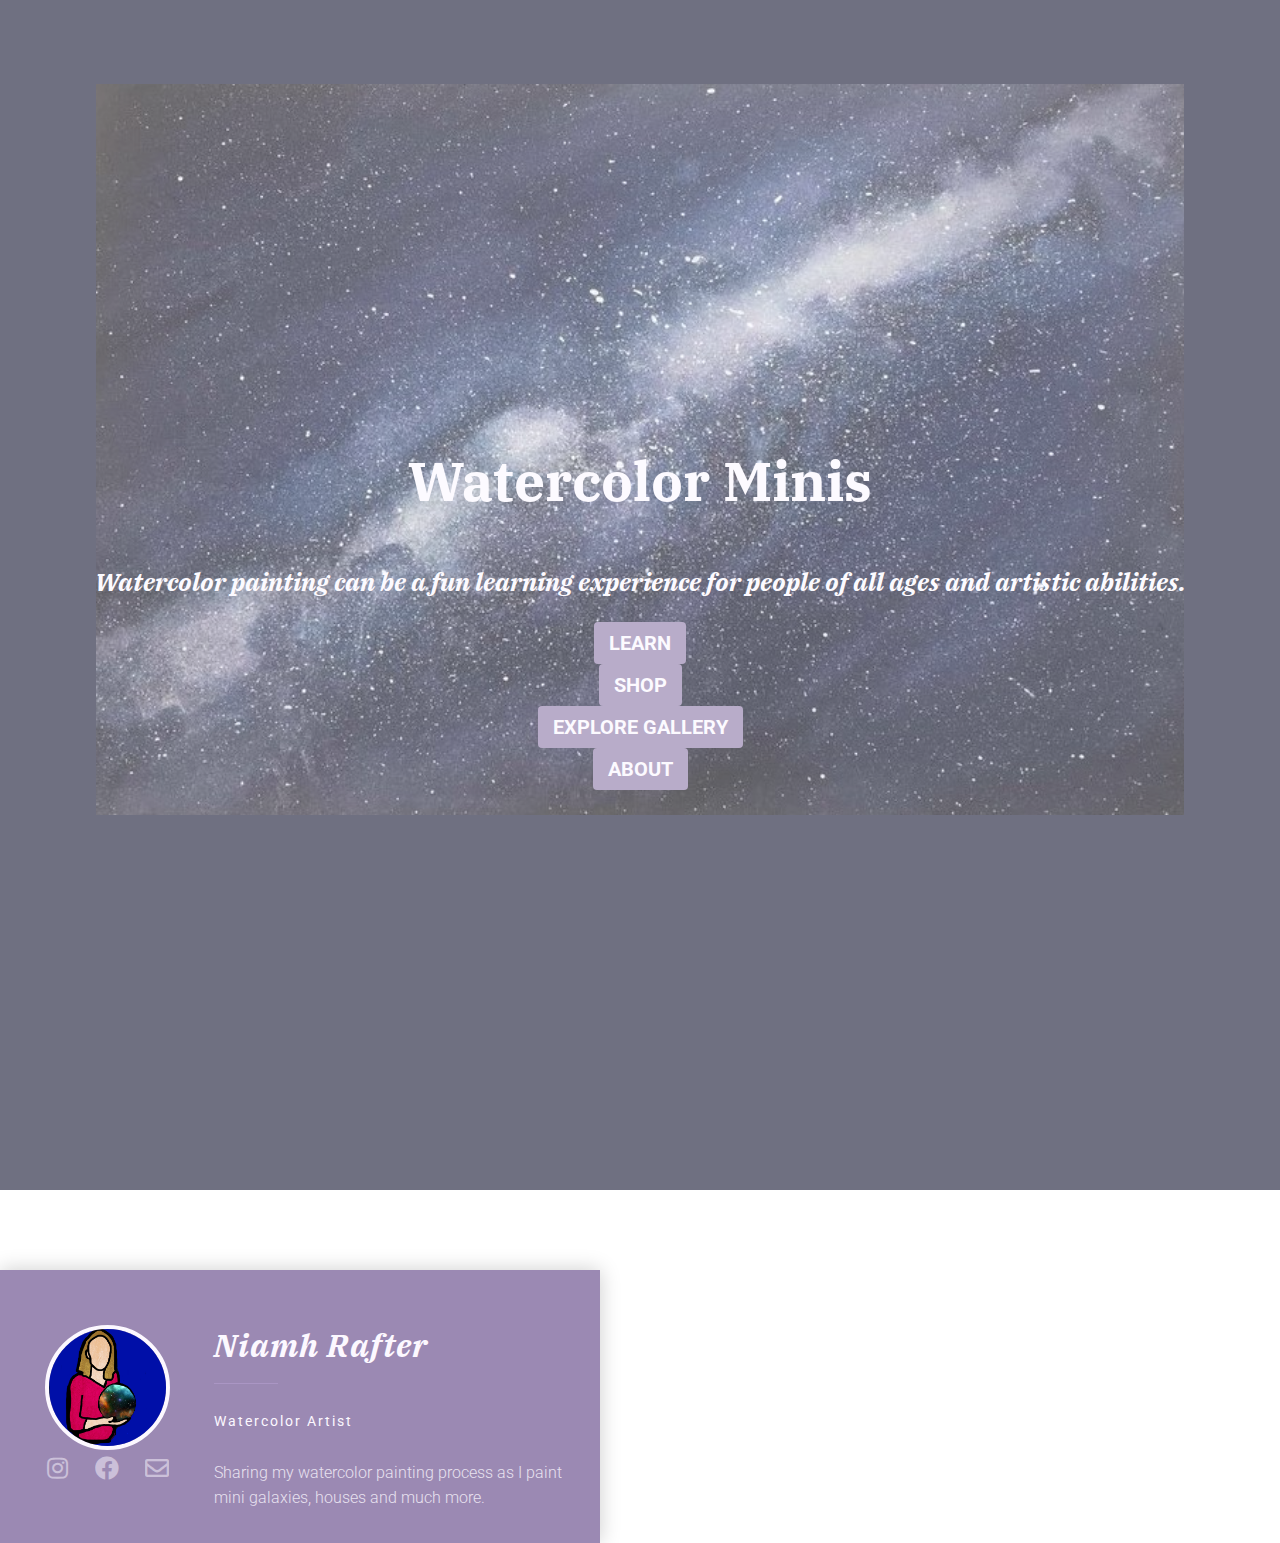
<file: about.html>
<!DOCTYPE html>
<html lang="en">

 
<head>
<meta charset="UTF-8"/>
<meta name="viewport" content="width=device-width, initial-scale=1.00"/>
<meta http-equiv="X-UA-Compatible" content="ie=edge"/>

<link href="https://fonts.googleapis.com/css2?family=IBM+Plex+Serif&display=swap" rel="stylesheet" rel="stylesheet">
<link href="https://fonts.googleapis.com/css2?family=IBM+Plex+Serif&family=Roboto&display=swap" rel="stylesheet"> 
<link rel="stylesheet" href="main.css">
<link rel="stylesheet" href="https://cdnjs.cloudflare.com/ajax/libs/font-awesome/5.9.0/css/all.min.css">
<title>About Watercolor Minis</title>
</head>
  
<header class="hero">
  <div>
    <h1 style="font-family: IBM Plex Serif">Watercolor Minis</h1>
  <h2>Watercolor painting can be a fun learning experience for people of all ages and artistic abilities.</h2>
  <a href="tutorials.html" class="btn">Learn</a>
  </div>


  <div>
    <a href="shop-page.html" class="btn">Shop</a>
   </div>
  
   <div>
    <a href="gallery2.html" class="btn">Explore Gallery</a>
   </div>

   <div>
    <a href="about.html" href="about.html" class="btn">About</a>
   </div>

      </header>

<main>
  
<body>

<div class="card">
<div class="profile-sidebar">
<img class="profile-pic" href="#about" src="profile.JPEG" alt="Niamh holding a bowling ball-shaped universe. Profile Picture." />
<ul class="social">
  <li class="social">
    <a class="social-icon" aria-label="instagram"  href="http://www.instagram.com/watercolorminis"><i class="fab fa-instagram"></i></a>
  </li>
  <li class="social" ><a class="social-icon" aria-label="facebook" href="http://www.facebook.com/watercolorminis"><i class="fab fa-facebook"></i></a></li>
  <li class="social"><a class="social-icon" aria-label="facebook"href="malito:watercolorminis@gmail.com"><i class="far fa-envelope"></i></a></li>
</ul>
</div>
<div class="profile-main">
<h2 class="profile-name">Niamh Rafter</h2>
<p class="profile-position">Watercolor Artist</p>
<p class="profile-body">
  Sharing my watercolor painting process as I paint mini galaxies, houses and much more.
</p>
</div>
</div>


  
</main>

</body>


 
</html>
</file>
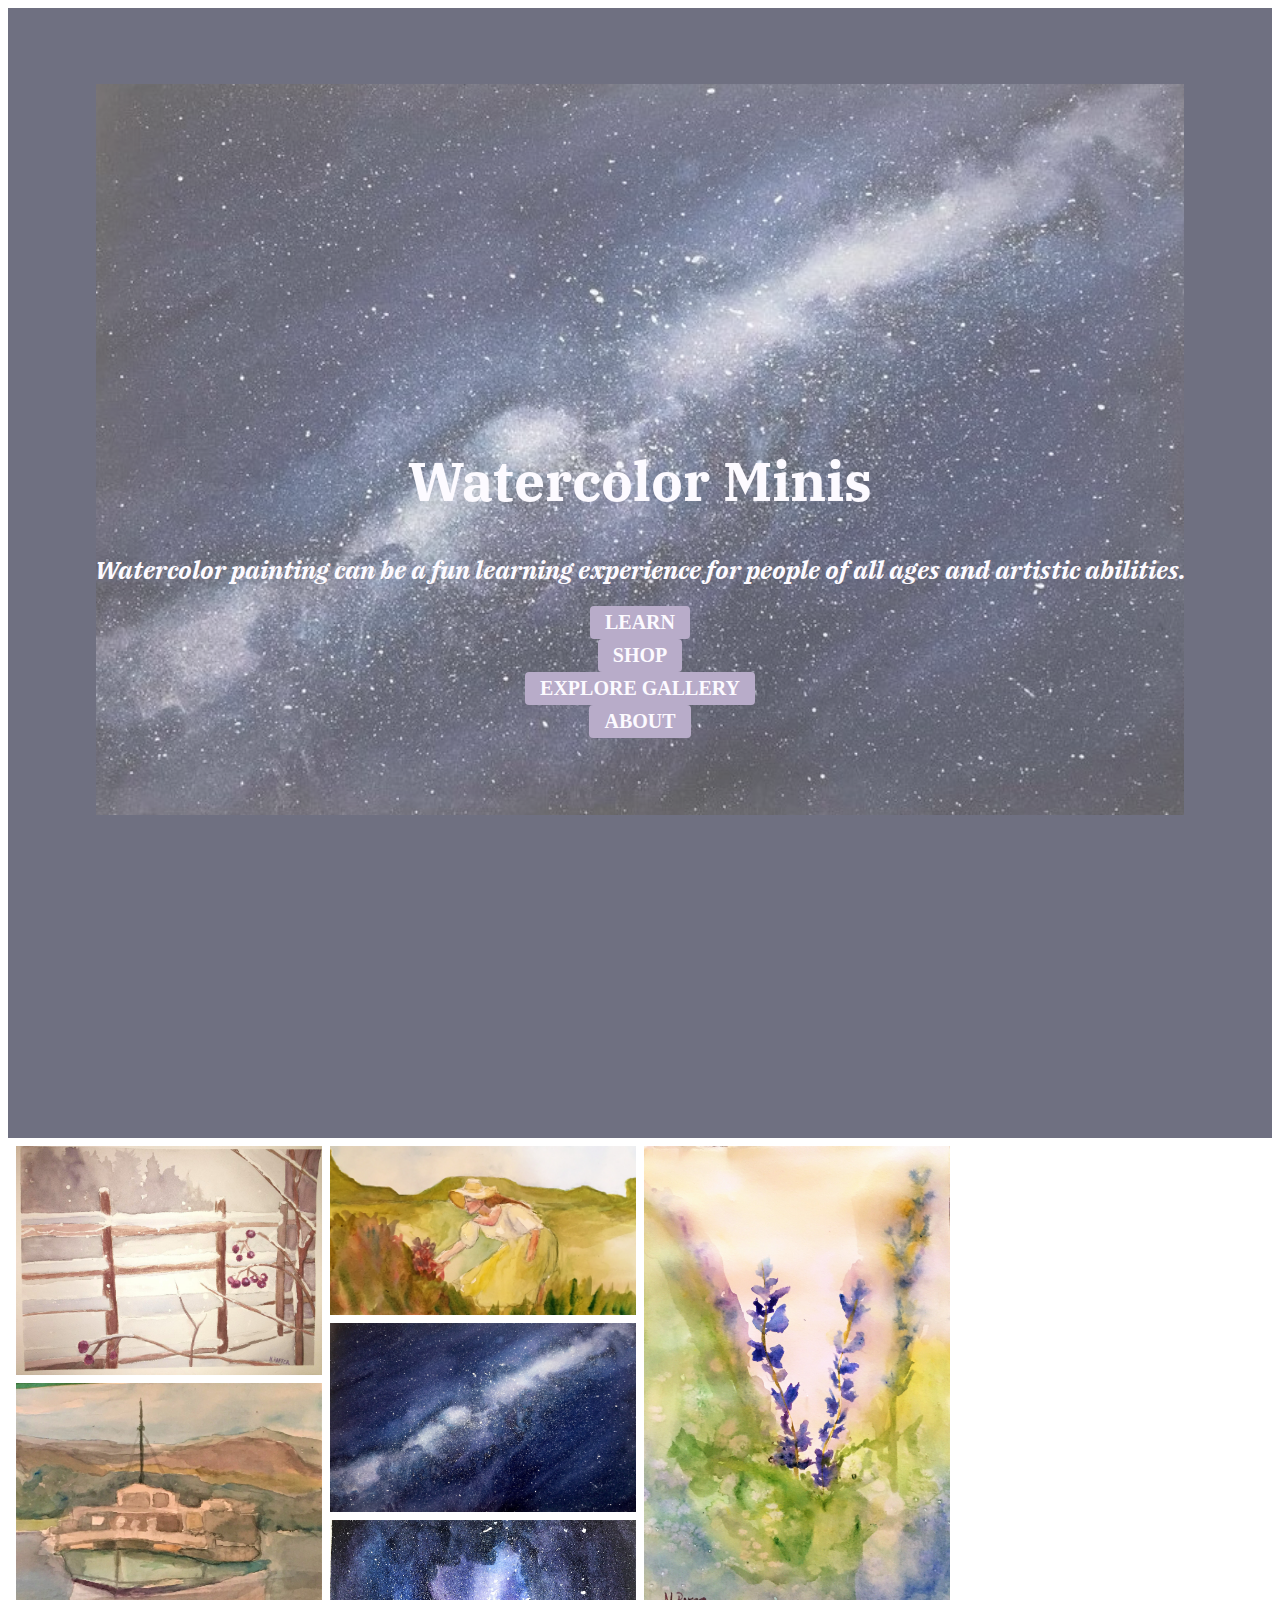
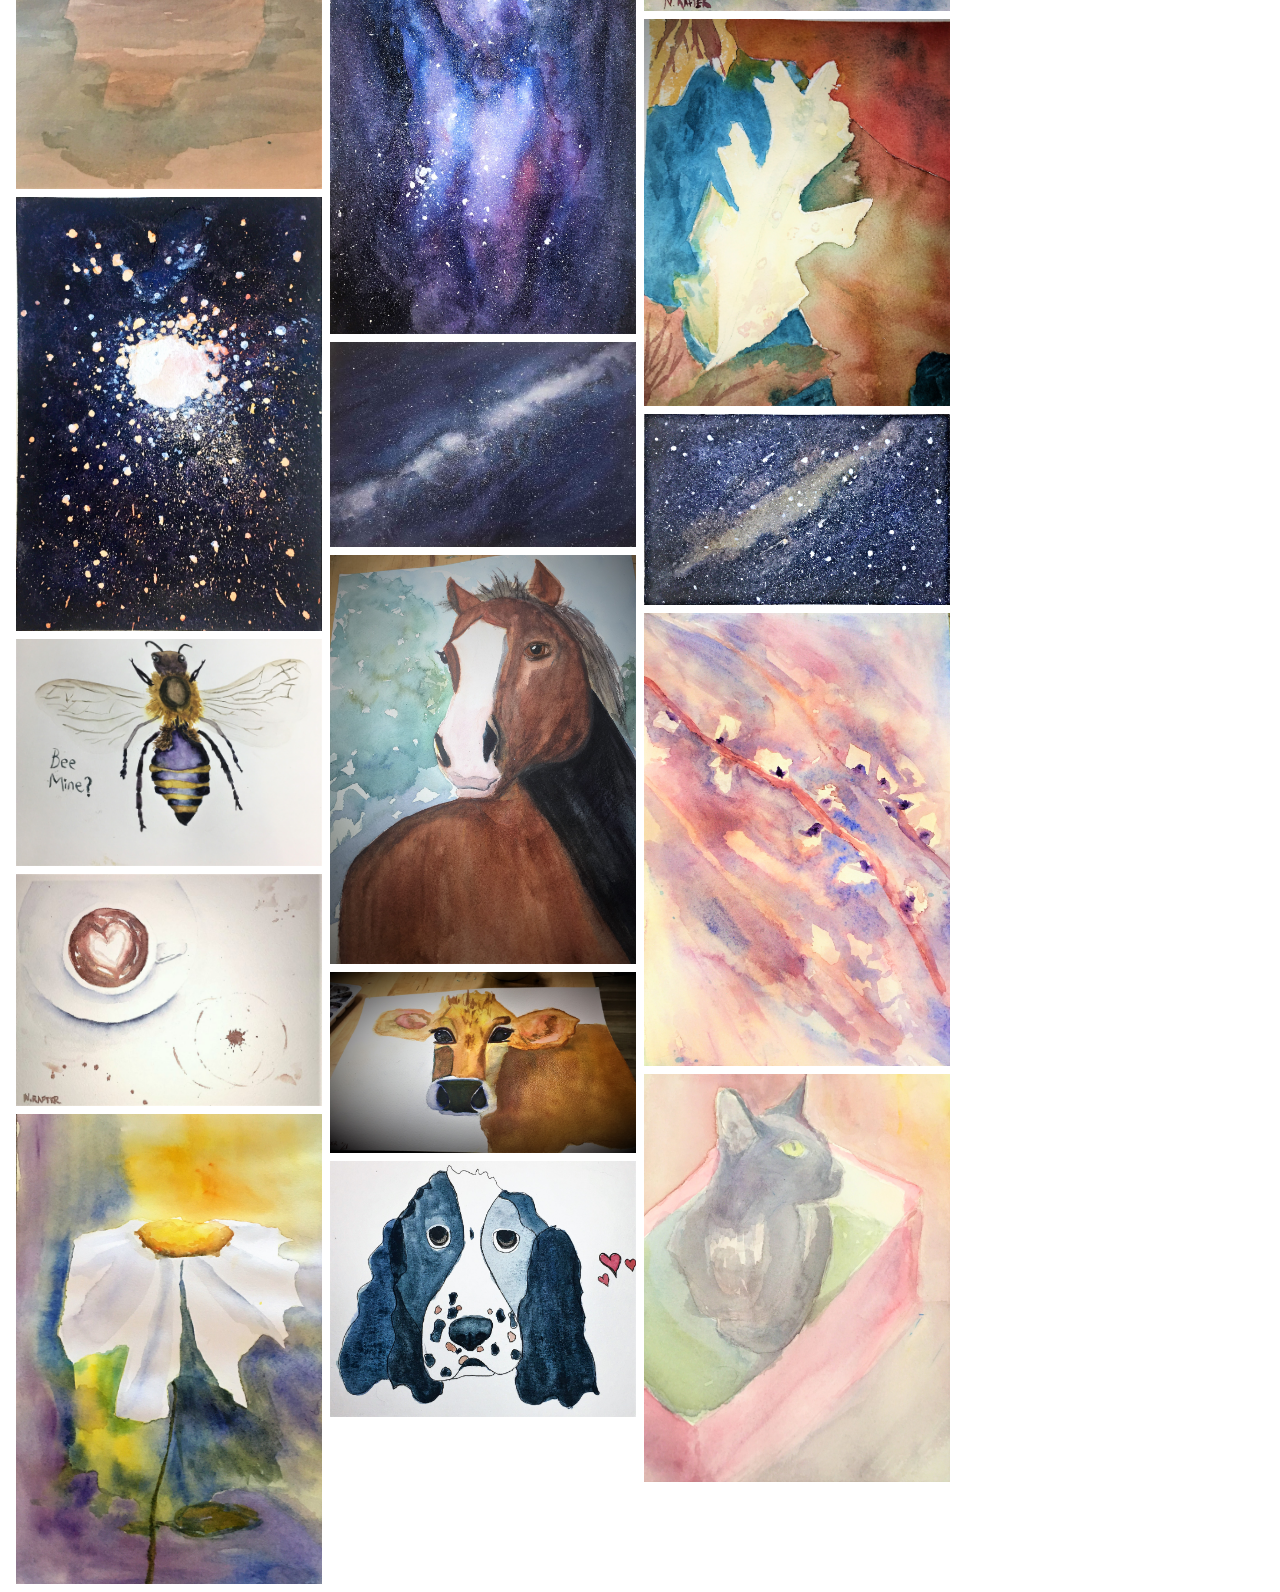
<file: gallery2.html>
<html lang="en">

 
<head>
<meta charset="UTF-8"/>
<meta name="viewport" content="width=device-width, initial-scale=1.00"/>
<meta http-equiv="X-UA-Compatible" content="ie=edge"/>

<link href="https://fonts.googleapis.com/css2?family=IBM+Plex+Serif&display=swap" rel="stylesheet" rel="stylesheet">
<link href="https://fonts.googleapis.com/css2?family=IBM+Plex+Serif&family=Roboto&display=swap" rel="stylesheet"> 
<link rel="stylesheet" href="gallery2.css">
<link rel="stylesheet" href="https://cdnjs.cloudflare.com/ajax/libs/font-awesome/5.9.0/css/all.min.css">
<title>Watercolor Gallery</title>
</head>
  
<header class="hero">
  <div>
    <h1 style="font-family: IBM Plex Serif">Watercolor Minis</h1>
  <h2>Watercolor painting can be a fun learning experience for people of all ages and artistic abilities.</h2>
  <a href="tutorials.html" class="btn">Learn</a>
  </div>


  <div>
    <a href="shop-page.html" class="btn">Shop</a>
   </div>
  
   <div>
    <a href="gallery2.html" class="btn">Explore Gallery</a>
   </div>

   <div>
    <a href="about.html" class="btn">About</a>
   </div>

      </header>

<div class="row">
    <div class="column">
      <img src="berries+fence_img.jpg">
      <img src="boat-1.jpg">
      <img src="bright-center-galaxy.jpeg">
      <img src="bumble-bee.jpg">
      <img src="coffee_img.jpg">
      <img src="daisy.jpg">
    </div>
    <div class="column">
      <img src="early-woman-pickingflowers.jpg">
      <img src="first-galaxy-photo.jpg">
      <img src="galaxy-2-big.jpg">
      <img src="galaxy1.jpg">
      <img src="horse-watercolorpencil.jpg">
      <img src="jersey-calf.jpg">
      <img src="reggie-and-teddy.jpg">
    </div>
    <div class="column">
      <img src="lavender.jpg">
      <img src="leaves.jpg">
      <img src="mini-galaxy2.jpeg">
      <img src="pussywillow.jpg">
      <img src="ray-in-box.jpg">
    </div>

  </div>


</html>
</file>
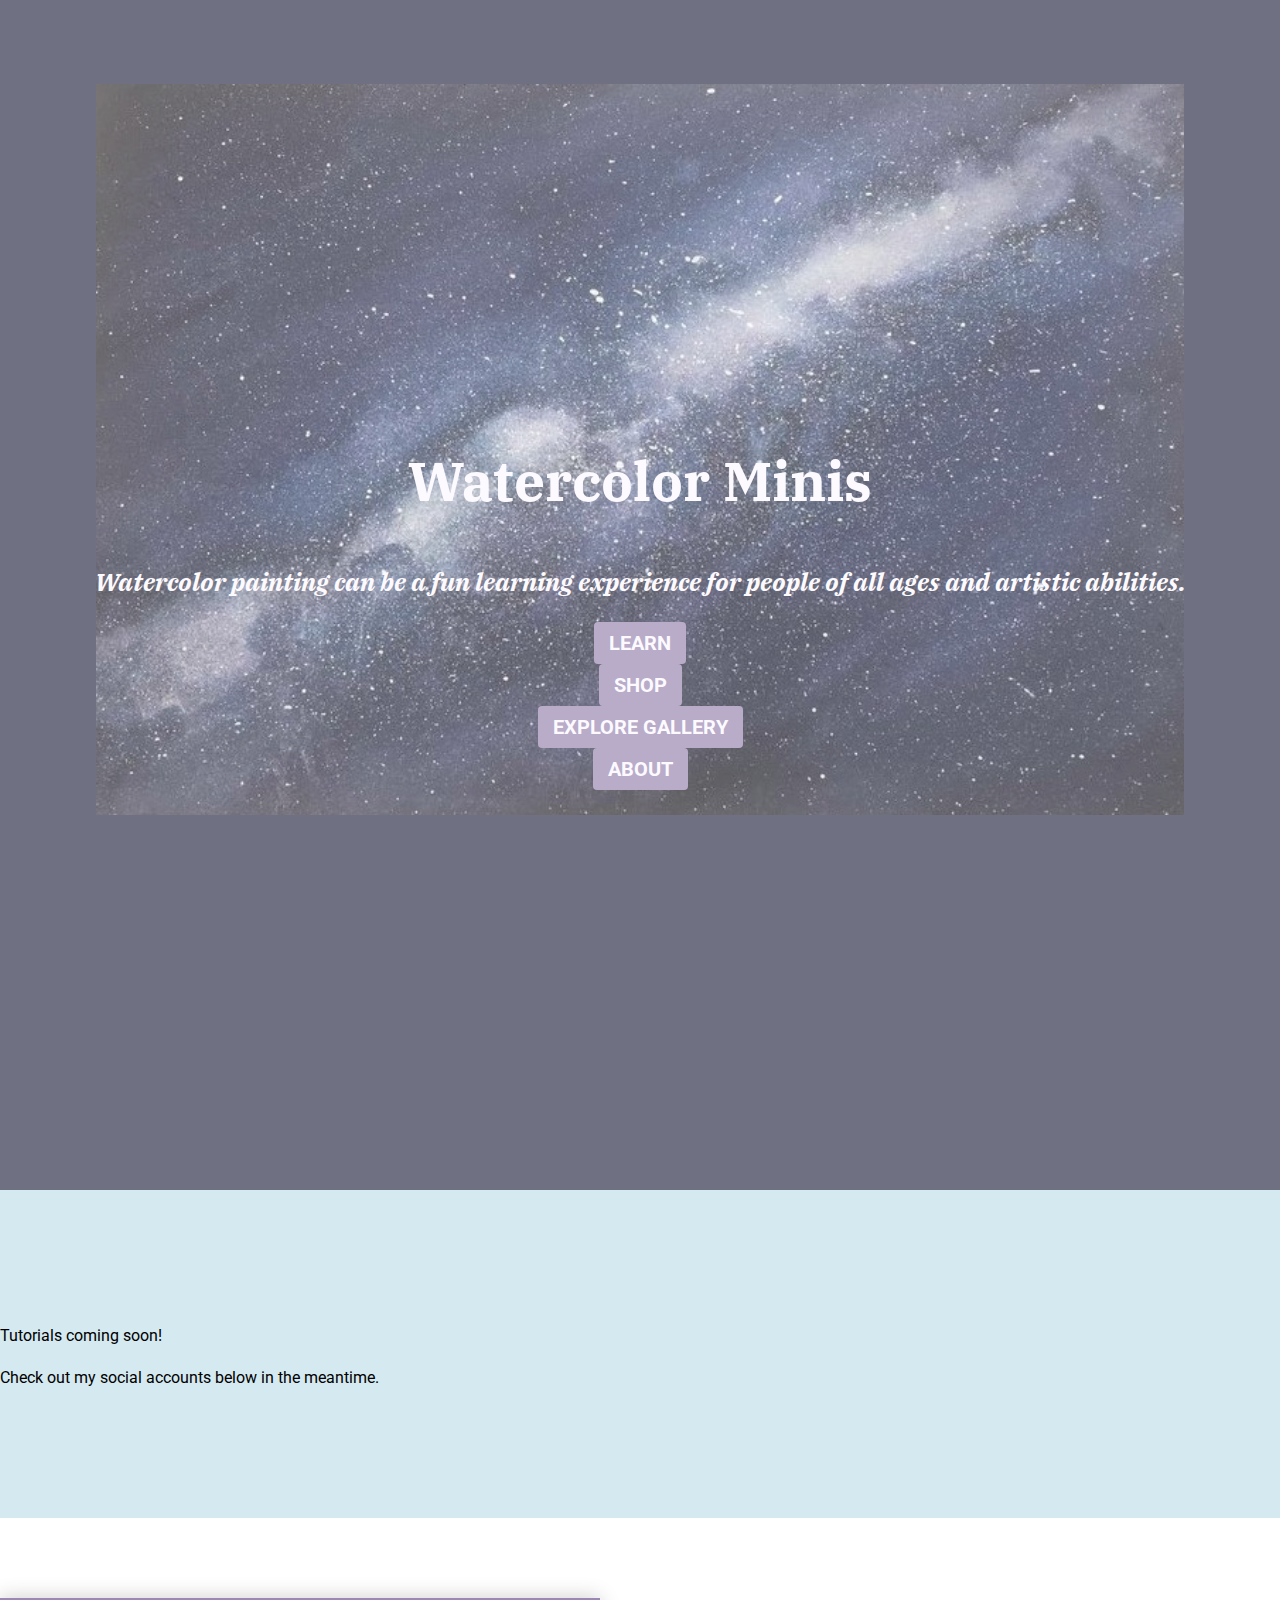
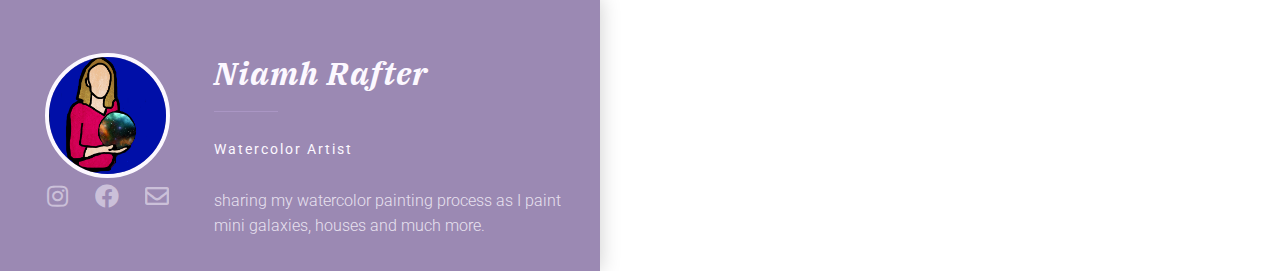
<file: tutorials.html>
<!DOCTYPE html>
<html lang="en">

 
<head>
<meta charset="UTF-8"/>
<meta name="viewport" content="width=device-width, initial-scale=1.00"/>
<meta http-equiv="X-UA-Compatible" content="ie=edge"/>

<link href="https://fonts.googleapis.com/css2?family=IBM+Plex+Serif&display=swap" rel="stylesheet" rel="stylesheet">
<link href="https://fonts.googleapis.com/css2?family=IBM+Plex+Serif&family=Roboto&display=swap" rel="stylesheet"> 
<link rel="stylesheet" href="main.css">
<link rel="stylesheet" href="https://cdnjs.cloudflare.com/ajax/libs/font-awesome/5.9.0/css/all.min.css">
<title>Watercolor Tutorials</title>
</head>
  
<header class="hero">
  <div>
    <h1 style="font-family: IBM Plex Serif">Watercolor Minis</h1>
  <h2>Watercolor painting can be a fun learning experience for people of all ages and artistic abilities.</h2>
  <a href="tutorials.html" class="btn">Learn</a>
  </div>


  <div>
    <a href="shop-page.html" class="btn">Shop</a>
   </div>
  
   <div>
    <a href="gallery2.html" class="btn">Explore Gallery</a>
   </div>

   <div>
    <a href="about.html" id="about" class="btn">About</a>
   </div>

      </header>

<main>
  
<body>

    <section class="featured">
        <div class="container-spacing">
          <h2 class="sectiontitle"></h2>Tutorials coming soon!</h2>
          <p> Check out my social accounts below in the meantime.</p>
        </div>
      </section>

      <div class="card">
<div class="profile-sidebar">
<img class="profile-pic" href="#about" src="profile.JPEG" alt="Niamh holding a bowling ball-shaped universe. Profile Picture." />
<ul class="social">
  <li class="social">
    <a class="social-icon" aria-label="instagram"  href="http://www.instagram.com/watercolorminis"><i class="fab fa-instagram"></i></a>
  </li>
  <li class="social" ><a class="social-icon" aria-label="facebook" href="http://facebook.com/watercolorminis"><i class="fab fa-facebook"></i></a></li>
  <li class="social"><a class="social-icon" aria-label="email"href="malito:watercolorminis@gmail.com"><i class="far fa-envelope"></i></a></li>
</ul>
</div>
<div class="profile-main">
<h2 class="profile-name">Niamh Rafter</h2>
<p class="profile-position">Watercolor Artist</p>
<p class="profile-body">
  sharing my watercolor painting process as I paint mini galaxies, houses and much more.
</p>
</div>
</div>


  
</main>

</body>


 
</html>
</file>
<file: main.css>
/*color pallette
pale blue: #D5E9F1
off-white: #FCF8FF
Purple-blue: #9B89B3*/


/*Setup based on Kevin Powell advice**/


*,
*::before,
*::after {
  -webkit-box-sizing: border-box;
        box-sizing: border-box;
}

body {
  margin: 0;
  font-family: 'Roboto', sans-serif;
  line-height: 1.6; /*little extra space*/
  min-height: 100vh;
  display: grid;
}

.profile-pic {
max-width: 125px;
max-height: 125px;
}
.card {
  box-shadow: 0 0 20px rgba(0, 0, 0, 0.2);
  width: 80%;
  max-width: 600px;
  display: flex;
  flex-direction: column;
  background: #9B89B3;
  color:#FCF8FF;
  text-align: center;
  padding: 2em;
  place-items: center;

}

.profile-position {
  margin: 0;
  font-size: .85rem;
  letter-spacing: 2px;
}

img {
  max-width: 80%;
  height: auto;
  display: block;
}

.social {
  display: flex;
  justify-content: space-around;
 list-style: none;
  margin: 0;
  padding: 0;
  width: 150px;
  margin: 0 auto;
}
.social-icon {
  color: #FCF8FF;
  opacity: .5;
  font-size: 1.5rem;
}

.social-icon:hover,
.social-icon:focus {
  opacity: 1;
}

.profile-pic {
  border-radius: 50%;
  display: block;
  margin-left: auto;
  margin-right: auto;
  border: 4px solid #FCF8FF;
}

.profile-name {
  font-size: 2rem;
  line-height: 1;
  letter-spacing: 1px;
  font-style: 'IBM Plex Serif', sans-serif;
}
.profile-position {
  margin: 0;
  font-size: .85rem;
  letter-spacing: 2px;
  margin-bottom: 2em;

}

h1 {
color: #FCF8FF;
font-size: 55px;
font-weight: 200%;
}
h2 {
  color: #FCF8FF;
 font-family: 'IBM Plex Serif', serif;
 font-size: 25px;
 font-weight: 150%;
 font-style: italic;
}

.profile-name::after {
  content: "";
  display: block;
  height: 1px;
  width: 2em;
  background: #c5aee4;
  margin: .7em auto .5em;
  opacity: 0.35;
}

.profile-body {
  font-weight: 300;
  opacity: 0.8;
  margin-bottom: 0;

}


h3 {
  font-family: 'Roboto', sans-serif;
}
h3 {
  margin: 0;
}

section {
  padding: 7em 0;
}

.container {
  width: 85%;/*prevents touching on side, could also use padding*/
  max-width: 65em; /*65x16 is 112pixels*/
  margin: 0 auto;
}

.split {
    display: -webkit-box;
    display: -ms-flexbox;
    display: flex;
    gap: 1em;
    -ms-flex-wrap: wrap; /*all parents*/
        flex-wrap: wrap; /*all children*/
    -ms-flex-pack: center;
        justify-content: center;    
}

.split > * {
    -ms-flex-preferred-size: 30%;
        flex-basis: 30%;
    min-width: 15em;
}



.spacing > * + * {
  margin-top: var(--spacer, 2rem);
}

.btn {
  display: inline-block; /*makes photo background transparent again*/
  text-decoration: none;
  text-transform: uppercase;
  padding: .25em 0.75em;
  color: var(--clr-accent, #FCF8FF);
  font-weight: 700;
  font-size: 1.25em;
  background: var(--clr-accent, #9B89B3);
  /* hover over button action: */
  border-radius: .2em;
  /*-webkit-transition: opacity 250ms linear,transition: transform 250ms ease-in-out,
    opacity 175ms linear;*/
    

}

.btn:hover,
.btn:focus {
 -webkit-transform: scale(1.1);
        transform: scale(1.1);
opacity: 0.6;
}

.primary-title {
  font-size: 4rem;
  font-size: clamp(3rem, calc(5vw+1rem), 4rem);
  line-height: 1;
  color: #9B89B3;
  text-transform: uppercase;
}

 
  .hero {
  text-align: center;
  opacity: 70%;
  text-align: center;
  padding: 25rem 0;
}

@supports (background-blend-mode: multiply) {
  .hero {
    background: url(galaxy1.jpg);
    background-repeat: no-repeat;
    background-size: 85%;
    background-attachment: fixed;
    background-position: center center;
    background-color: #33354c;
  }
}

@media (min-width: 600px) {
  .card {
    flex-direction: row;
    margin-top: 5em;
   
  }
  .profile-main {
    text-align: left;
    margin-left: 2em;

  }
  .profile-name::after {
    margin-left: 0;

  }
}



.section-title {
  text-align: center;
  font-size: (clamp(2.5rem, calc(5vw+ 1rem), 4rem));
  line-height: 1;
  color: #9B89B3;
}

.featured {
    background: #D5E9F1;
}

.featured__item {
    display: block;
    position: relative;
    color: #FCF8FF;
}
</file>
<file: gallery2.css>
*,
*::before,
*::after {
  -webkit-box-sizing: border-box;
        box-sizing: border-box;
}
.spacing > * + * {
    margin-top: var(--spacer, 2rem);
  }
  
  .btn {
    display: inline-block; /*makes photo background transparent again*/
    text-decoration: none;
    text-transform: uppercase;
    padding: .25em 0.75em;
    color: var(--clr-accent, #FCF8FF);
    font-weight: 700;
    font-size: 1.25em;
    background: var(--clr-accent, #9B89B3);
    /* hover over button action: */
    border-radius: .2em;
    /*-webkit-transition: opacity 250ms linear,transition: transform 250ms ease-in-out,
      opacity 175ms linear;*/
      
  
  }
  
  .btn:hover,
  .btn:focus {
   -webkit-transform: scale(1.1);
          transform: scale(1.1);
  opacity: 0.6;
  }
  
  .primary-title {
    font-size: 4rem;
    font-size: clamp(3rem, calc(5vw+1rem), 4rem);
    line-height: 1;
    color: #9B89B3;
    text-transform: uppercase;
  }
  
   
    .hero {
    text-align: center;
    opacity: 70%;
    text-align: center;
    padding: 25rem 0;
  }
  
  @supports (background-blend-mode: multiply) {
    .hero {
      background: url(galaxy1.jpg);
      background-repeat: no-repeat;
      background-size: 85%;
      background-attachment: fixed;
      background-position: center center;
      background-color: #33354c;
    }
  }
  
  @media (min-width: 600px) {
    .card {
      flex-direction: row;
      margin-top: 5em;
     
    }
    .profile-main {
      text-align: left;
      margin-left: 2em;
  
    }
    .profile-name::after {
      margin-left: 0;
  
    }
  }
  
    h1 {
    color: #FCF8FF;
    font-size: 55px;
    font-weight: 200%;
    }
    h2 {
      color: #FCF8FF;
     font-family: 'IBM Plex Serif', serif;
     font-size: 25px;
     font-weight: 150%;
     font-style: italic;
    }
  
  
  .section-title {
    text-align: center;
    font-size: (clamp(2.5rem, calc(5vw+ 1rem), 4rem));
    line-height: 1;
    color: #9B89B3;
  }
  
  .featured {
      background: #D5E9F1;
  }
  
  .featured__item {
      display: block;
      position: relative;
      color: #FCF8FF;
  }



.row {
    display: flex;
    flex-wrap: wrap;
    padding: 0 4px;
  }
  
  /* Create four equal columns that sits next to each other */
  .column {
    flex: 25%;
    max-width: 25%;
    padding: 0 4px;
  }
  
  .column img {
    margin-top: 8px;
    vertical-align: middle;
    width: 100%;
  }
  
  /* Responsive layout - makes a two column-layout instead of four columns */
  @media screen and (max-width: 800px) {
    .column {
      flex: 50%;
      max-width: 50%;
    }
  }
  
  /* Responsive layout - makes the two columns stack on top of each other instead of next to each other */
  @media screen and (max-width: 600px) {
    .column {
      flex: 100%;
      max-width: 100%;
    }
  }
</file>
